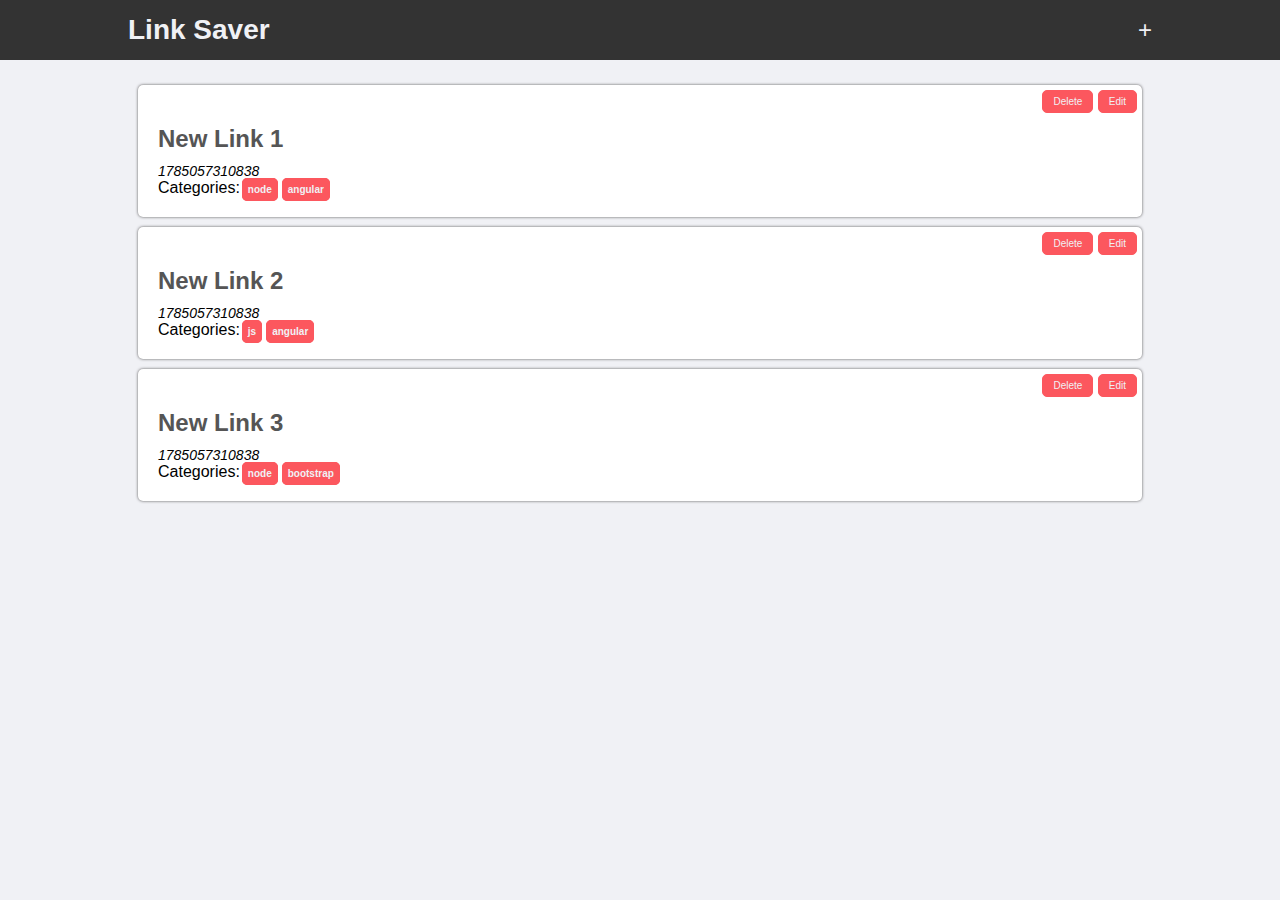
<file: Part-10/index.html>
<!DOCTYPE html>
<html lang="en">

<head>
	<meta charset="UTF-8">
	<meta name="viewport" content="width=device-width, initial-scale=1.0">
	<meta http-equiv="X-UA-Compatible" content="ie=edge">
	<title>Link Saver</title>
	<link rel="stylesheet" href="app.css">
</head>

<body>

	<nav id="nav">
		<div class="container" id="navContainer">
			<h1 class="nav-header">Link Saver</h1>
			<a id="addBtn">+</a>
		</div>
	</nav>

	<div class="container">

		<div class="panel hidden" id="addLinkPanel">
			<h3 class="header">Add Link</h3>
			<form id="addLinkForm">
				<input type="text" name="title" id="linkTitle" class="form-control" placeholder="Title">
				<input type="text" name="url" id="linkUrl" class="form-control" placeholder="URL">
				<input type="text" name="category" id="linkCategory" class="form-control" placeholder="Categories (comma separated)">

				<div id="addedCategories">

				</div>

				<input type="submit" id="submitButton" value="Submit">
				<input type="submit" id="cancelButton" value="Cancel">

			</form>
		</div>

		<div id="linksList">

		</div>

	</div>

	</div>

	<script src="app.js"></script>
</body>

</html>
</file>
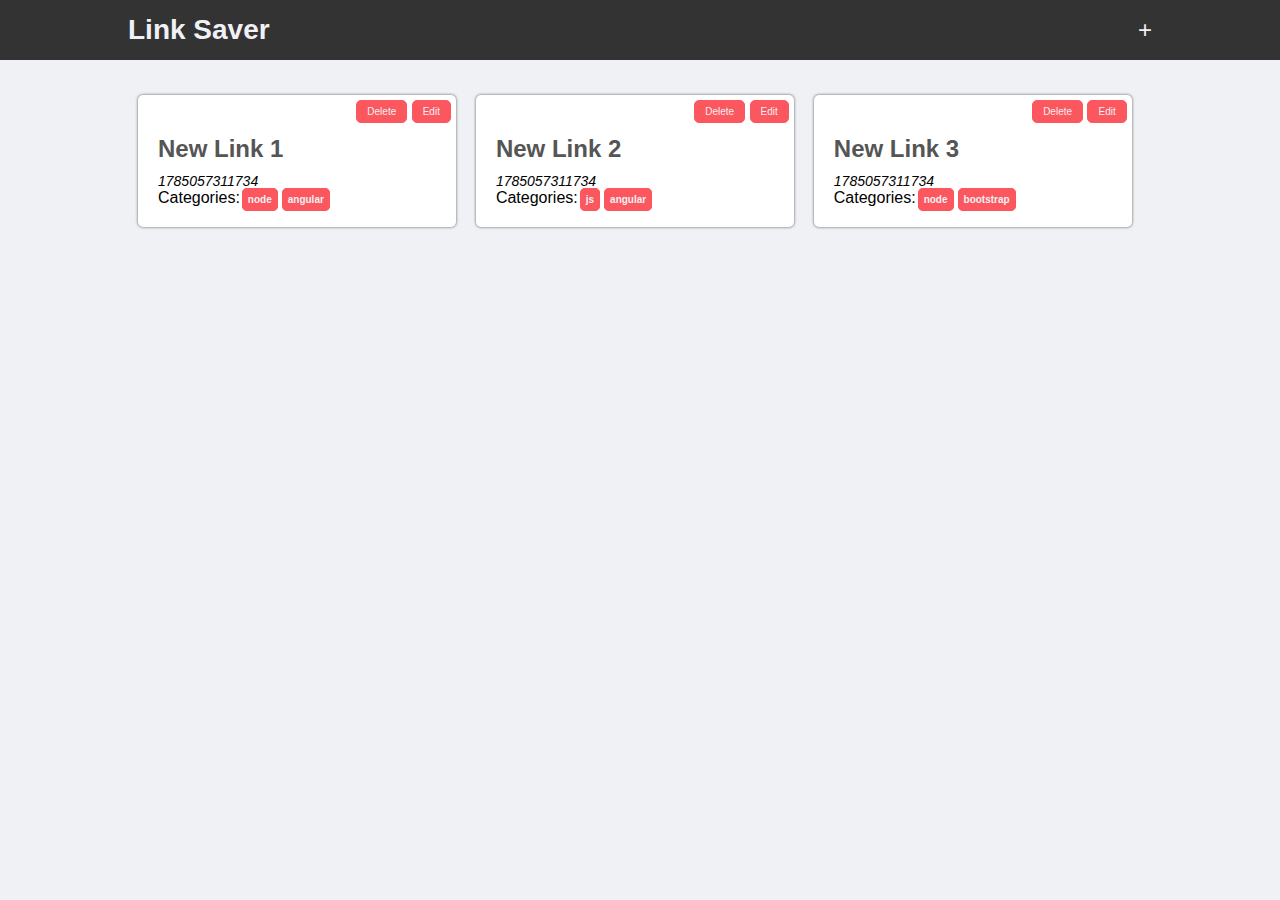
<file: Part-13/index.html>
<!DOCTYPE html>
<html lang="en">

<head>
	<meta charset="UTF-8">
	<meta name="viewport" content="width=device-width, initial-scale=1.0">
	<meta http-equiv="X-UA-Compatible" content="ie=edge">
	<title>Link Saver</title>
	<link rel="stylesheet" href="app.css">
</head>

<body>

	<nav id="nav">
		<div class="container" id="navContainer">
			<h1 class="nav-header">Link Saver</h1>
			<a id="addBtn">+</a>
		</div>
	</nav>

	<div class="container">

		<div id="addLinkContainer" class="full-screen-opaque hidden">
			<div class="panel" id="addLinkPanel">
				<h3 class="header">Add Link</h3>
				<form id="addLinkForm">
					<input type="text" name="title" id="linkTitle" class="form-control" placeholder="Title">
					<input type="text" name="url" id="linkUrl" class="form-control" placeholder="URL">
					<input type="text" name="category" id="linkCategory" class="form-control" placeholder="Categories (comma separated)">

					<div id="addedCategories">

					</div>

					<input type="submit" id="submitButton" value="Submit">
					<input type="submit" id="cancelButton" value="Cancel">

				</form>
			</div>
		</div>

		<div id="linksList">

			<div class="link panel">
				<div class="link-options">
					<button class="btn-sm">Delete</button>
					<button class="btn-sm">Edit</button>

				</div>

				<a href="http://www.jamesqquick.com">
					<h1 class="header">Link Title</h1>
				</a>
				<p class="link-date">12/25/2017</p>

				<div class="categories">
					Categories:
					<span class="category">Web Development</span>
					<span class="category">Javascript</span>

				</div>
			</div>



		</div>
	</div>

	<script src="app.js"></script>
</body>

</html>
</file>
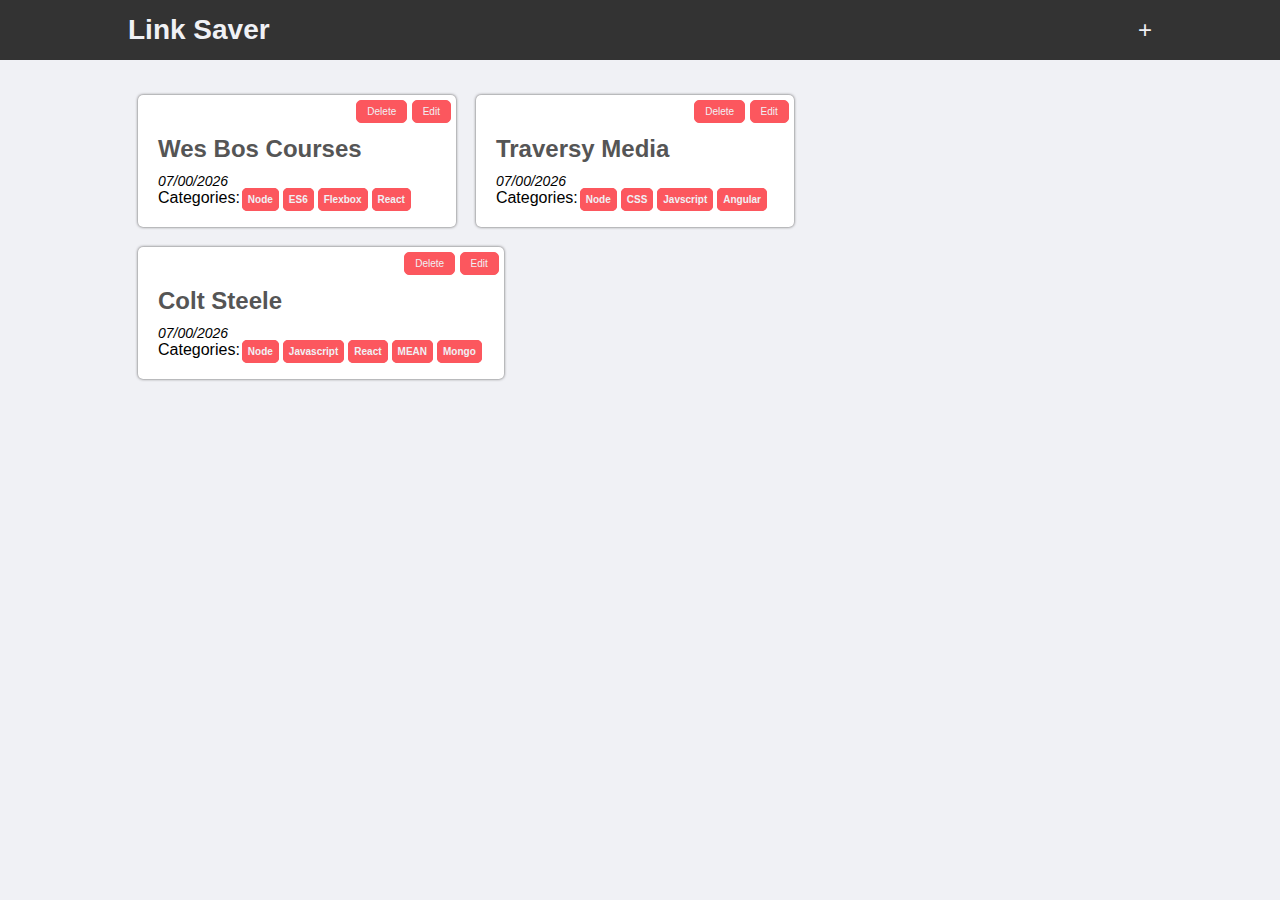
<file: Part-15/index.html>
<!DOCTYPE html>
<html lang="en">

<head>
	<meta charset="UTF-8">
	<meta name="viewport" content="width=device-width, initial-scale=1.0">
	<meta http-equiv="X-UA-Compatible" content="ie=edge">
	<title>Link Saver</title>
	<link rel="stylesheet" href="app.css">
</head>

<body>

	<nav id="nav">
		<div class="container" id="navContainer">
			<h1 class="nav-header">Link Saver</h1>
			<a id="addBtn">+</a>
		</div>
	</nav>

	<div class="container">

		<div id="addLinkContainer" class="full-screen-opaque hidden">
			<div class="panel" id="addLinkPanel">
				<h3 class="header">Add Link</h3>
				<form id="addLinkForm">
					<input type="text" name="title" id="linkTitle" class="form-control" placeholder="Title">
					<input type="text" name="url" id="linkUrl" class="form-control" placeholder="URL">
					<input type="text" name="category" id="linkCategory" class="form-control" placeholder="Categories (comma separated)">

					<div id="addedCategories">

					</div>

					<input type="submit" id="submitButton" value="Submit">
					<input type="submit" id="cancelButton" value="Cancel">

				</form>
			</div>
		</div>

		<div id="linksList">
		</div>
	</div>

	<script src="app.js"></script>
</body>

</html>
</file>
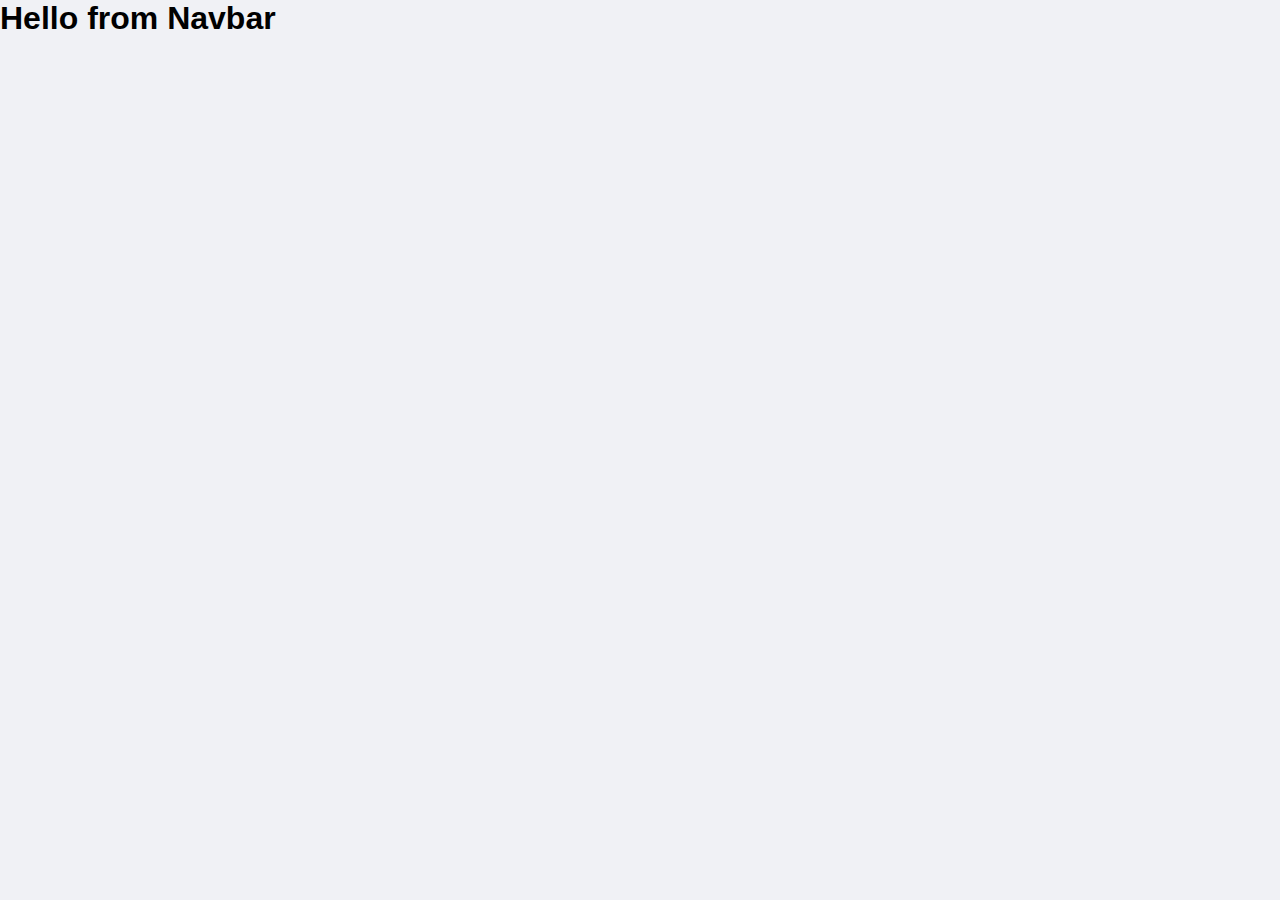
<file: Part-2/index.html>
<!DOCTYPE html>
<html lang="en">

<head>
	<meta charset="UTF-8">
	<meta name="viewport" content="width=device-width, initial-scale=1.0">
	<meta http-equiv="X-UA-Compatible" content="ie=edge">
	<title>Link Saver</title>
	<link rel="stylesheet" href="app.css">
</head>

<body>

	<nav>
		<h1>Hello from Navbar</h1>
	</nav>

	<div class="container">

		<div class="panel" id="addLinkPanel">

		</div>

		<div id="linksList">

		</div>

	</div>

	<script src="app.js"></script>
</body>

</html>
</file>
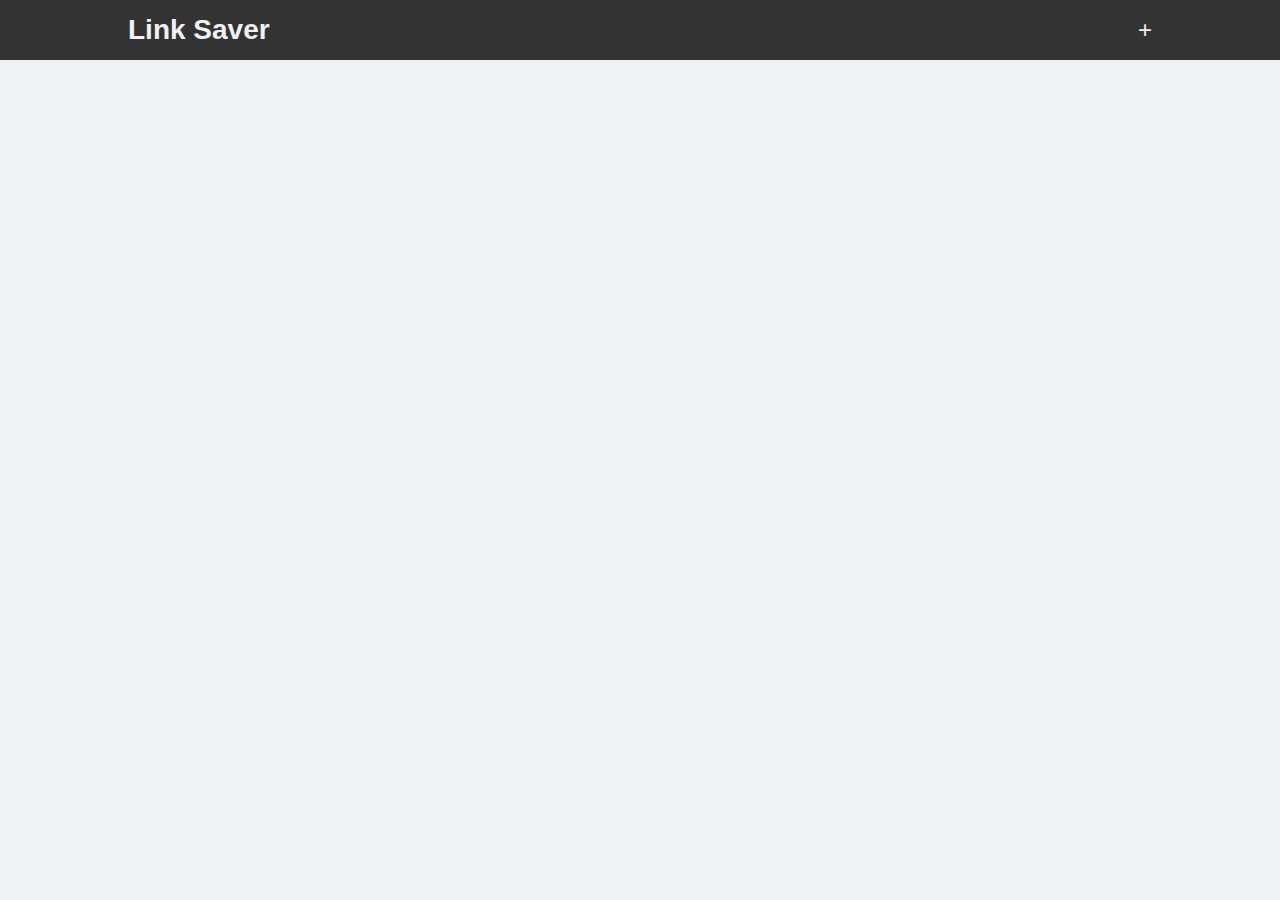
<file: Part-3/index.html>
<!DOCTYPE html>
<html lang="en">

<head>
	<meta charset="UTF-8">
	<meta name="viewport" content="width=device-width, initial-scale=1.0">
	<meta http-equiv="X-UA-Compatible" content="ie=edge">
	<title>Link Saver</title>
	<link rel="stylesheet" href="app.css">
</head>

<body>

	<nav id="nav">
		<div class="container" id="navContainer">
			<h1 class="nav-header">Link Saver</h1>
			<a id="addBtn">+</a>
		</div>
	</nav>

	<div class="container">

		<div class="panel" id="addLinkPanel">

		</div>

		<div id="linksList">

		</div>

	</div>

	<script src="app.js"></script>
</body>

</html>
</file>
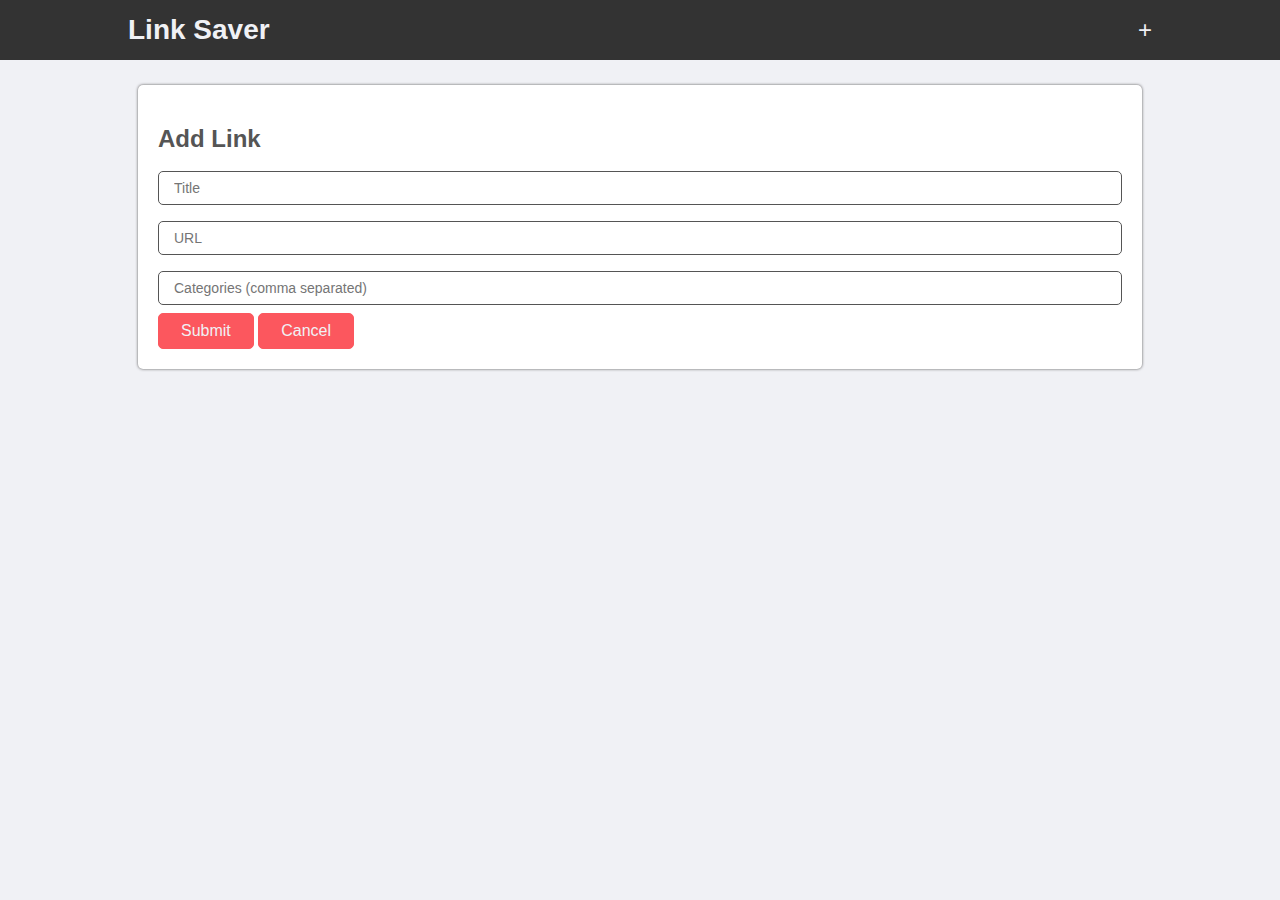
<file: Part-4/index.html>
<!DOCTYPE html>
<html lang="en">

<head>
	<meta charset="UTF-8">
	<meta name="viewport" content="width=device-width, initial-scale=1.0">
	<meta http-equiv="X-UA-Compatible" content="ie=edge">
	<title>Link Saver</title>
	<link rel="stylesheet" href="app.css">
</head>

<body>

	<nav id="nav">
		<div class="container" id="navContainer">
			<h1 class="nav-header">Link Saver</h1>
			<a id="addBtn">+</a>
		</div>
	</nav>

	<div class="container">

		<div class="panel" id="addLinkPanel">
			<h3 class="panel-heading">Add Link</h3>
			<form id="addLinkForm">
				<input type="text" name="title" id="linkTitle" class="form-control" placeholder="Title">
				<input type="text" name="url" id="linkUrl" class="form-control" placeholder="URL">
				<input type="text" name="category" id="linkCategory" class="form-control" placeholder="Categories (comma separated)">

				<div id="addedCategories">

				</div>

				<input type="submit" id="submitButton" value="Submit">
				<input type="submit" id="cancelButton" value="Cancel">

			</form>
		</div>

		<div id="linksList">

		</div>

	</div>

	<script src="app.js"></script>
</body>

</html>
</file>
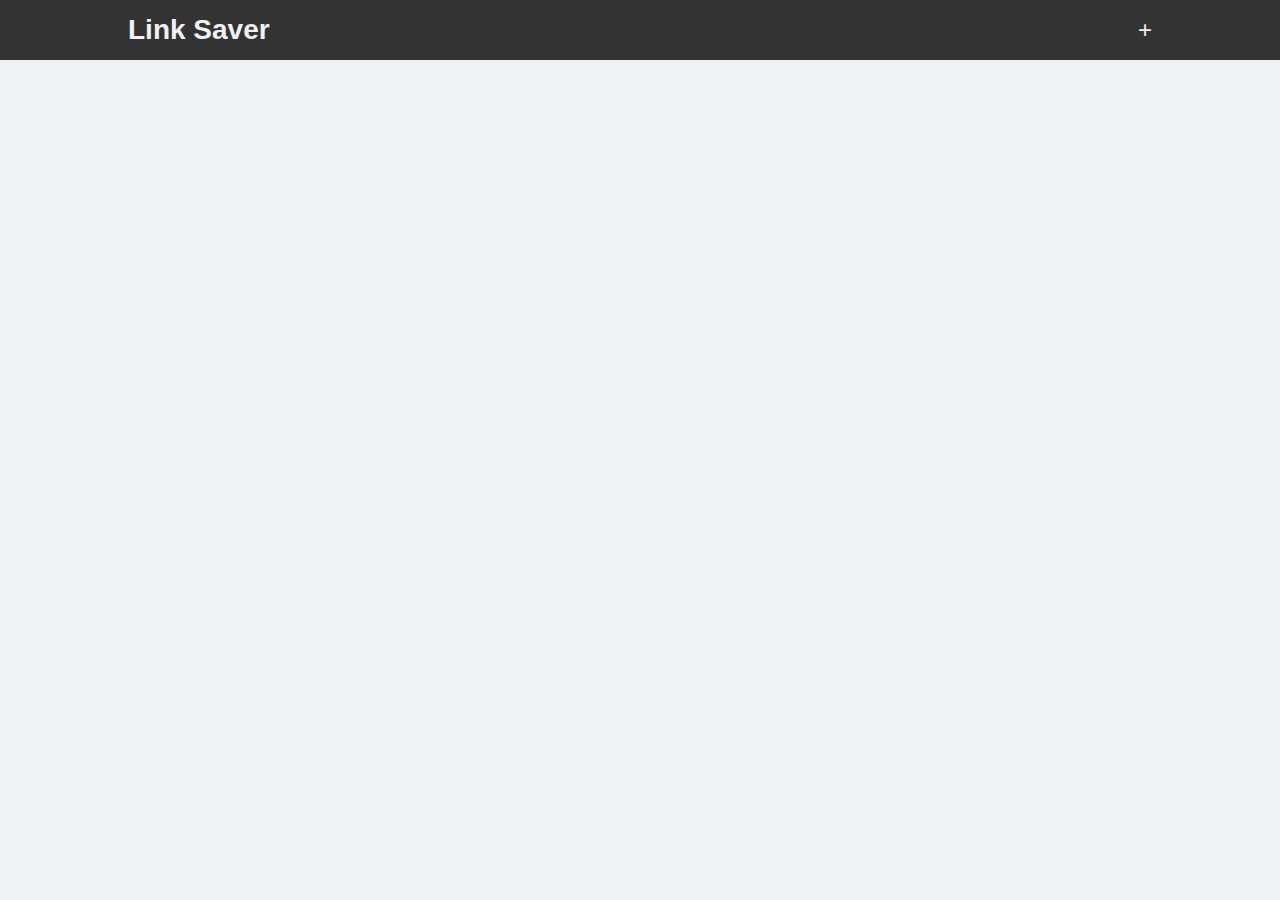
<file: Part-7/index.html>
<!DOCTYPE html>
<html lang="en">

<head>
	<meta charset="UTF-8">
	<meta name="viewport" content="width=device-width, initial-scale=1.0">
	<meta http-equiv="X-UA-Compatible" content="ie=edge">
	<title>Link Saver</title>
	<link rel="stylesheet" href="app.css">
</head>

<body>

	<nav id="nav">
		<div class="container" id="navContainer">
			<h1 class="nav-header">Link Saver</h1>
			<a id="addBtn">+</a>
		</div>
	</nav>

	<div class="container">

		<div class="panel hidden" id="addLinkPanel">
			<h3 class="panel-heading">Add Link</h3>
			<form id="addLinkForm">
				<input type="text" name="title" id="linkTitle" class="form-control" placeholder="Title">
				<input type="text" name="url" id="linkUrl" class="form-control" placeholder="URL">
				<input type="text" name="category" id="linkCategory" class="form-control" placeholder="Categories (comma separated)">

				<div id="addedCategories">

				</div>

				<input type="submit" id="submitButton" value="Submit">
				<input type="submit" id="cancelButton" value="Cancel">

			</form>
		</div>

		<div id="linksList">

		</div>

	</div>

	<script src="app.js"></script>
</body>

</html>
</file>
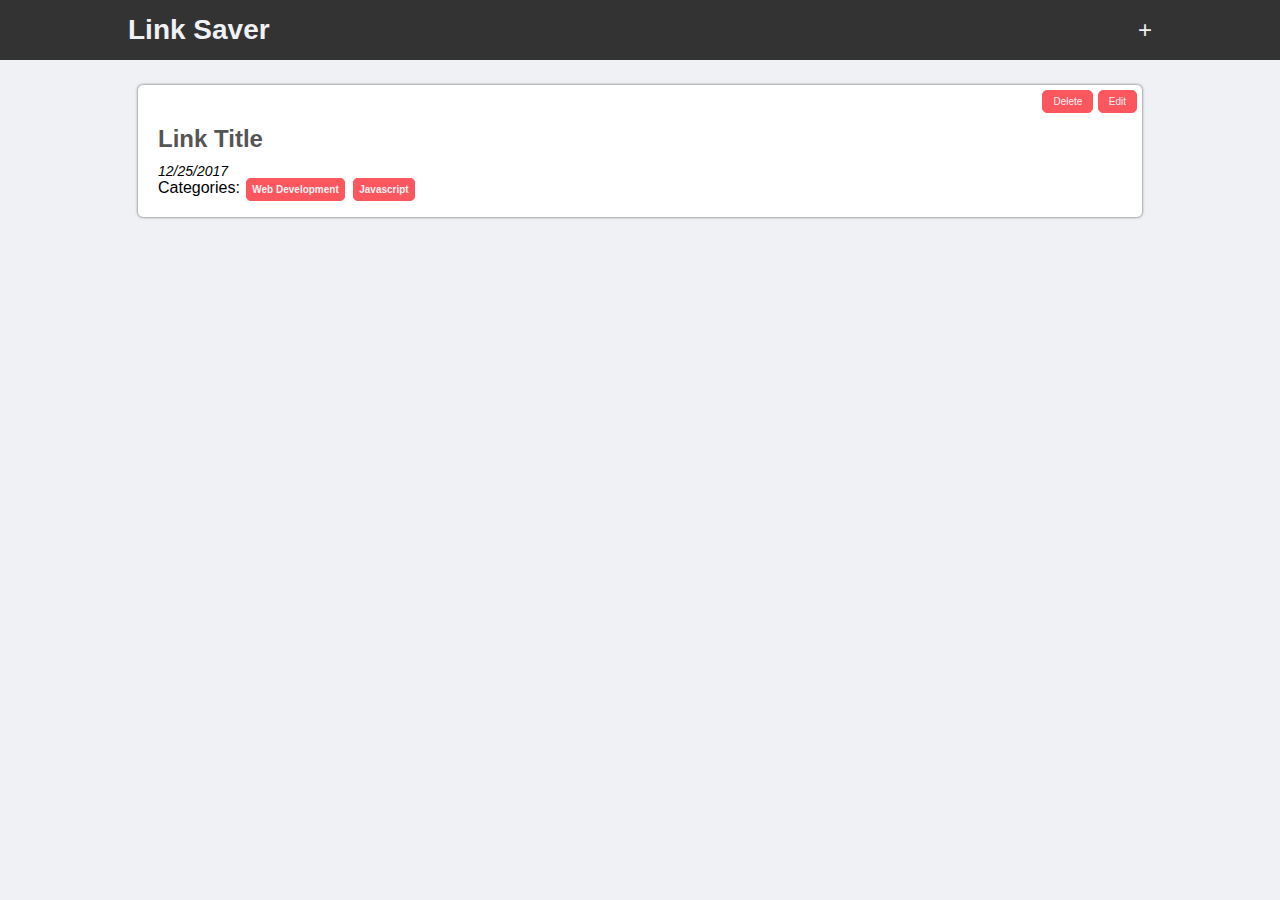
<file: Part-8/index.html>
<!DOCTYPE html>
<html lang="en">

<head>
	<meta charset="UTF-8">
	<meta name="viewport" content="width=device-width, initial-scale=1.0">
	<meta http-equiv="X-UA-Compatible" content="ie=edge">
	<title>Link Saver</title>
	<link rel="stylesheet" href="app.css">
</head>

<body>

	<nav id="nav">
		<div class="container" id="navContainer">
			<h1 class="nav-header">Link Saver</h1>
			<a id="addBtn">+</a>
		</div>
	</nav>

	<div class="container">

		<div class="panel hidden" id="addLinkPanel">
			<h3 class="header">Add Link</h3>
			<form id="addLinkForm">
				<input type="text" name="title" id="linkTitle" class="form-control" placeholder="Title">
				<input type="text" name="url" id="linkUrl" class="form-control" placeholder="URL">
				<input type="text" name="category" id="linkCategory" class="form-control" placeholder="Categories (comma separated)">

				<div id="addedCategories">

				</div>

				<input type="submit" id="submitButton" value="Submit">
				<input type="submit" id="cancelButton" value="Cancel">

			</form>
		</div>

		<div id="linksList">

			<div class="link panel">
				<div class="link-options">
					<button class="btn-sm">Delete</button>
					<button class="btn-sm">Edit</button>

				</div>
				<a href="http://www.jamesqquick.com">
					<h1 class="header">Link Title</h1>
				</a>
				<p class="link-date">12/25/2017</p>
				<div class="categories">
					Categories:
					<span class="category">Web Development</span>
					<span class="category">Javascript</span>
				</div>
			</div>
		</div>

	</div>

	</div>

	<script src="app.js"></script>
</body>

</html>
</file>
<file: Part-10/app.css>
/* ------------------------- */
/* Variables */
/* ------------------------- */

:root {
	--main-accent:#fc575e;
	--light-accent-color: #f0f1f5;
	--dark-accent-color: #333;
	--main-grey: #555;
}

/* ------------------------- */
/* Resets */
/* ------------------------- */
*{
	margin: 0;
	padding: 0;
	font-family: Arial, Helvetica, sans-serif;
	box-sizing: border-box;
}

/* ------------------------- */
/* Global */
/* ------------------------- */
body {
	background-color: var(--light-accent-color);
}

a {
	text-decoration: none
}

a:hover {
	cursor: pointer;
}

.container {
	width: 80%;
	margin: 0 auto;
}

.hidden {
	display: none;
}

.header {
	font-size: 24px;
	margin-bottom: 10px;
	color: var(--main-grey);
}


/* ------------------------- */
/* Navbar */
/* ------------------------- */
#nav {
	height: 60px;
	background: var(--dark-accent-color);
	margin-bottom: 25px;
}

#navContainer {
	display: flex;
	flex-direction: row;
	height: 100%;
	align-items: center;
	justify-content: space-between;
}

.nav-header {
	color: var(--light-accent-color);
	font-size: 28px;
}

#addBtn {
	font-size: 24px;
	color: var(--light-accent-color);
}

/* ------------------------- */
/* Panel */
/* ------------------------- */
.panel {
	background: white;
	border-radius: 5px;
	box-shadow: 0px 0px 3px var(--main-grey);
	padding: 40px 20px 20px 20px;
	margin: 10px;
}



/* ------------------------- */
/* Form */
/* ------------------------- */
.form-control {
	width: 100%;
	margin: 8px 0;
	height: 34px;
	border-radius: 5px;
	border: 1px solid var(--main-grey);
	padding: 5px 15px;
	font-size: 14px;
	color: var(--main-grey);
}

/* ------------------------- */
/* Buttons */
/* ------------------------- */
input[type='submit'], button {
	padding: 8px 22px;
	border-radius: 5px;
	border: 1px solid var(--main-accent);
	background-color: var(--main-accent);
	color: var(--light-accent-color);
	font-size: 16px;
}

input[type='submit']:hover, button:hover {
	cursor: pointer;
	color: var(--main-accent);
	background: white;
}

.btn-sm {
	font-size: 10px;
	padding: 5px 10px;
}

/* ------------------------- */
/* Link */
/* ------------------------- */

.link {
	position: relative;
}

.link-options {
	position: absolute;
	top: 5px;
	right: 5px;
}

.link-date {
	font-size: 14px;
	font-style: italic;
}

.category {
	font-weight: bold;
	padding: 5px;
	margin: 5px 2px;
	border: 1px solid var(--main-accent);
	border-radius: 5px;
	font-size: 10px;
	background-color: var(--main-accent);
	color: var(--light-accent-color);
}

#addedCategories {
	margin-bottom: 15px;
}
</file>
<file: Part-13/app.css>
/* ------------------------- */
/* Variables */
/* ------------------------- */

:root {
	--main-accent:#fc575e;
	--light-accent-color: #f0f1f5;
	--dark-accent-color: #333;
	--main-grey: #555;
}

/* ------------------------- */
/* Resets */
/* ------------------------- */
*{
	margin: 0;
	padding: 0;
	font-family: Arial, Helvetica, sans-serif;
	box-sizing: border-box;
}

/* ------------------------- */
/* Global */
/* ------------------------- */
body {
	background-color: var(--light-accent-color);
}

a {
	text-decoration: none
}

a:hover {
	cursor: pointer;
}

.container {
	width: 80%;
	margin: 0 auto;
}

.hidden {
	display: none;
}

.header {
	font-size: 24px;
	margin-bottom: 10px;
	color: var(--main-grey);
}

.full-screen-opaque {
	position: absolute;
	top: 0;
	left: 0;
	right: 0;
	bottom: 0;
	background-color: rgba(0, 0, 0, 0.85);
	z-index: 5;
}


/* ------------------------- */
/* Navbar */
/* ------------------------- */
#nav {
	height: 60px;
	background: var(--dark-accent-color);
	margin-bottom: 25px;
}

#navContainer {
	display: flex;
	flex-direction: row;
	height: 100%;
	align-items: center;
	justify-content: space-between;
}

.nav-header {
	color: var(--light-accent-color);
	font-size: 28px;
	transition: all 0.25s;
}

.nav-header:hover {
	color: var(--main-accent);
	letter-spacing: 10px;
	transform: scale(1.05);
}

#addBtn {
	font-size: 24px;
	color: var(--light-accent-color);
	transition: transform 0.25s 0s;
}

#addBtn:hover {
	transform: scale(1.2);
}

@media only screen and (max-width: 786px) {
	#nav {
		height: 100px;
	}

	#navContainer {
		flex-direction: column;
		justify-content: center;
	}
}
/* ------------------------- */
/* Panel */
/* ------------------------- */
.panel {
	background: white;
	border-radius: 5px;
	box-shadow: 0px 0px 3px var(--main-grey);
	padding: 40px 20px 20px 20px;
	margin: 10px;
}



/* ------------------------- */
/* Form */
/* ------------------------- */
.form-control {
	width: 100%;
	margin: 8px 0;
	height: 34px;
	border-radius: 5px;
	border: 1px solid var(--main-grey);
	padding: 5px 15px;
	font-size: 14px;
	color: var(--main-grey);
}

#addLinkContainer {
	display: flex;
	justify-content: center;
	align-items: center;
	
}

#addLinkContainer.hidden {
	display: none;
}

/* ------------------------- */
/* Buttons */
/* ------------------------- */
input[type='submit'], button {
	padding: 8px 22px;
	border-radius: 5px;
	border: 1px solid var(--main-accent);
	background-color: var(--main-accent);
	color: var(--light-accent-color);
	font-size: 16px;
	transition: all 0.25s;
}

input[type='submit']:hover, button:hover {
	cursor: pointer;
	color: var(--main-accent);
	background: white;
}

.btn-sm {
	font-size: 10px;
	padding: 5px 10px;
}

/* ------------------------- */
/* Link */
/* ------------------------- */

.link {
	position: relative;
}

#linksList {
	display: flex;
	flex-wrap: wrap;
}

.flex-item {
	flex-basis: 100%;
}

.link-options {
	position: absolute;
	top: 5px;
	right: 5px;
}

.link-date {
	font-size: 14px;
	font-style: italic;
}

.category {
	font-weight: bold;
	padding: 5px;
	margin: 5px 2px;
	border: 1px solid var(--main-accent);
	border-radius: 5px;
	font-size: 10px;
	background-color: var(--main-accent);
	color: var(--light-accent-color);
}

#addedCategories {
	margin-bottom: 15px;
}

@media only screen and (min-width: 786px){
	.flex-item {
		flex-basis: 50%;
	}
}

@media only screen and (min-width: 1280px){
	.flex-item {
		flex-basis: 33%;
	}
}
</file>
<file: Part-15/app.css>
/* ------------------------- */
/* Variables */
/* ------------------------- */

:root {
	--main-accent:#fc575e;
	--light-accent-color: #f0f1f5;
	--dark-accent-color: #333;
	--main-grey: #555;
}

/* ------------------------- */
/* Resets */
/* ------------------------- */
*{
	margin: 0;
	padding: 0;
	font-family: Arial, Helvetica, sans-serif;
	box-sizing: border-box;
}

/* ------------------------- */
/* Global */
/* ------------------------- */
body {
	background-color: var(--light-accent-color);
}

a {
	text-decoration: none
}

a:hover {
	cursor: pointer;
}

.container {
	width: 80%;
	margin: 0 auto;
}

.hidden {
	display: none;
}

.header {
	font-size: 24px;
	margin-bottom: 10px;
	color: var(--main-grey);
}

.full-screen-opaque {
	position: absolute;
	top: 0;
	left: 0;
	right: 0;
	bottom: 0;
	background-color: rgba(0, 0, 0, 0.85);
	z-index: 5;
}

/* ------------------------- */
/* Navbar */
/* ------------------------- */
#nav {
	height: 60px;
	background: var(--dark-accent-color);
	margin-bottom: 25px;
}

#navContainer {
	display: flex;
	flex-direction: row;
	height: 100%;
	align-items: center;
	justify-content: space-between;
}

.nav-header {
	color: var(--light-accent-color);
	font-size: 28px;
	transition: all 0.25s;
}

.nav-header:hover {
	color: var(--main-accent);
	letter-spacing: 10px;
	transform: scale(1.05);
}

#addBtn {
	font-size: 24px;
	color: var(--light-accent-color);
	transition: transform 0.25s 0s;
}

#addBtn:hover {
	transform: scale(1.2);
}

@media only screen and (max-width: 786px) {
	#nav {
		height: 100px;
	}

	#navContainer {
		flex-direction: column;
		justify-content: center;
	}
}

/* ------------------------- */
/* Panel */
/* ------------------------- */
.panel {
	background: white;
	border-radius: 5px;
	box-shadow: 0px 0px 3px var(--main-grey);
	padding: 40px 20px 20px 20px;
	margin: 10px;
}



/* ------------------------- */
/* Form */
/* ------------------------- */
.form-control {
	width: 100%;
	margin: 8px 0;
	height: 34px;
	border-radius: 5px;
	border: 1px solid var(--main-grey);
	padding: 5px 15px;
	font-size: 14px;
	color: var(--main-grey);
}

#addLinkContainer {
	display: flex;
	justify-content: center;
	align-items: center;
	
}

#addLinkContainer.hidden {
	display: none;
}

#addLinkPanel {
	animation: slide-down 1s 0s ease-in;
}

/* ------------------------- */
/* Buttons */
/* ------------------------- */
input[type='submit'], button {
	padding: 8px 22px;
	border-radius: 5px;
	border: 1px solid var(--main-accent);
	background-color: var(--main-accent);
	color: var(--light-accent-color);
	font-size: 16px;
	transition: all 0.25s;
}

input[type='submit']:hover, button:hover {
	cursor: pointer;
	color: var(--main-accent);
	background: white;
}

.btn-sm {
	font-size: 10px;
	padding: 5px 10px;
}

/* ------------------------- */
/* Link */
/* ------------------------- */

.link {
	position: relative;
}

.link:hover {
	box-shadow: 0 0 5px var(--main-accent);
}

#linksList {
	display: flex;
	flex-wrap: wrap;
}

.flex-item {
	flex-basis: 100%;
}

.link-options {
	position: absolute;
	top: 5px;
	right: 5px;
}

.link-date {
	font-size: 14px;
	font-style: italic;
}

#addedCategories {
	margin-bottom: 15px;
}

.category {
	font-weight: bold;
	padding: 5px;
	margin: 5px 2px;
	border: 1px solid var(--main-accent);
	border-radius: 5px;
	font-size: 10px;
	background-color: var(--main-accent);
	color: var(--light-accent-color);
}

@media only screen and (min-width: 786px){
	.flex-item {
		flex-basis: 50%;
	}
}

@media only screen and (min-width: 1280px){
	.flex-item {
		flex-basis: 33%;
	}
}

/* ------------------------- */
/* Animations */
/* ------------------------- */
@keyframes slide-down {
	0% {
		transform: translateY(-1000px); 
	}
	90%{
		transform: translateY(25px);
	}
	95%{
		transform: translateY(-10px);
	}
	100% {
	transform: translateY(0px);
	}
}
</file>
<file: Part-2/app.css>
/* ------------------------- */
/* Variables */
/* ------------------------- */

:root {
	--main-accent:#fc575e;
	--light-accent-color: #f0f1f5;
	--dark-accent-color: #333;
	--main-grey: #555;
}

/* ------------------------- */
/* Resets */
/* ------------------------- */
*{
	margin: 0;
	padding: 0;
	font-family: Arial, Helvetica, sans-serif;
	box-sizing: border-box;
}

/* ------------------------- */
/* Global */
/* ------------------------- */
body {
	background-color: var(--light-accent-color);
}

a {
	text-decoration: none
}

a:hover {
	cursor: pointer;
}
</file>
<file: Part-3/app.css>
/* ------------------------- */
/* Variables */
/* ------------------------- */

:root {
	--main-accent:#fc575e;
	--light-accent-color: #f0f1f5;
	--dark-accent-color: #333;
	--main-grey: #555;
}

/* ------------------------- */
/* Resets */
/* ------------------------- */
*{
	margin: 0;
	padding: 0;
	font-family: Arial, Helvetica, sans-serif;
	box-sizing: border-box;
}

/* ------------------------- */
/* Global */
/* ------------------------- */
body {
	background-color: var(--light-accent-color);
}

a {
	text-decoration: none
}

a:hover {
	cursor: pointer;
}

.container {
	width: 80%;
	margin: 0 auto;
}


/* ------------------------- */
/* Navbar */
/* ------------------------- */
#nav {
	height: 60px;
	background: var(--dark-accent-color);
	margin-bottom: 25px;
}

#navContainer {
	display: flex;
	flex-direction: row;
	height: 100%;
	align-items: center;
	justify-content: space-between;
}

.nav-header {
	color: var(--light-accent-color);
	font-size: 28px;
}

#addBtn {
	font-size: 24px;
	color: var(--light-accent-color);
}
</file>
<file: Part-4/app.css>
/* ------------------------- */
/* Variables */
/* ------------------------- */

:root {
	--main-accent:#fc575e;
	--light-accent-color: #f0f1f5;
	--dark-accent-color: #333;
	--main-grey: #555;
}

/* ------------------------- */
/* Resets */
/* ------------------------- */
*{
	margin: 0;
	padding: 0;
	font-family: Arial, Helvetica, sans-serif;
	box-sizing: border-box;
}

/* ------------------------- */
/* Global */
/* ------------------------- */
body {
	background-color: var(--light-accent-color);
}

a {
	text-decoration: none
}

a:hover {
	cursor: pointer;
}

.container {
	width: 80%;
	margin: 0 auto;
}


/* ------------------------- */
/* Navbar */
/* ------------------------- */
#nav {
	height: 60px;
	background: var(--dark-accent-color);
	margin-bottom: 25px;
}

#navContainer {
	display: flex;
	flex-direction: row;
	height: 100%;
	align-items: center;
	justify-content: space-between;
}

.nav-header {
	color: var(--light-accent-color);
	font-size: 28px;
}

#addBtn {
	font-size: 24px;
	color: var(--light-accent-color);
}

/* ------------------------- */
/* Panel */
/* ------------------------- */
.panel {
	background: white;
	border-radius: 5px;
	box-shadow: 0px 0px 3px var(--main-grey);
	padding: 40px 20px 20px 20px;
	margin: 10px;
}

.panel-heading{
	font-size: 24px;
	margin-bottom: 10px;
	color: var(--main-grey);
}

/* ------------------------- */
/* Form */
/* ------------------------- */
.form-control {
	width: 100%;
	margin: 8px 0;
	height: 34px;
	border-radius: 5px;
	border: 1px solid var(--main-grey);
	padding: 5px 15px;
	font-size: 14px;
	color: var(--main-grey);
}

/* ------------------------- */
/* Buttons */
/* ------------------------- */
input[type='submit'], button {
	padding: 8px 22px;
	border-radius: 5px;
	border: 1px solid var(--main-accent);
	background-color: var(--main-accent);
	color: var(--light-accent-color);
	font-size: 16px;
}

input[type='submit']:hover, button:hover {
	cursor: pointer;
	color: var(--main-accent);
	background: white;
}
</file>
<file: Part-7/app.css>
/* ------------------------- */
/* Variables */
/* ------------------------- */

:root {
	--main-accent:#fc575e;
	--light-accent-color: #f0f1f5;
	--dark-accent-color: #333;
	--main-grey: #555;
}

/* ------------------------- */
/* Resets */
/* ------------------------- */
*{
	margin: 0;
	padding: 0;
	font-family: Arial, Helvetica, sans-serif;
	box-sizing: border-box;
}

/* ------------------------- */
/* Global */
/* ------------------------- */
body {
	background-color: var(--light-accent-color);
}

a {
	text-decoration: none
}

a:hover {
	cursor: pointer;
}

.container {
	width: 80%;
	margin: 0 auto;
}

.hidden {
	display: none;
}


/* ------------------------- */
/* Navbar */
/* ------------------------- */
#nav {
	height: 60px;
	background: var(--dark-accent-color);
	margin-bottom: 25px;
}

#navContainer {
	display: flex;
	flex-direction: row;
	height: 100%;
	align-items: center;
	justify-content: space-between;
}

.nav-header {
	color: var(--light-accent-color);
	font-size: 28px;
}

#addBtn {
	font-size: 24px;
	color: var(--light-accent-color);
}

/* ------------------------- */
/* Panel */
/* ------------------------- */
.panel {
	background: white;
	border-radius: 5px;
	box-shadow: 0px 0px 3px var(--main-grey);
	padding: 40px 20px 20px 20px;
	margin: 10px;
}

.panel-heading{
	font-size: 24px;
	margin-bottom: 10px;
	color: var(--main-grey);
}

/* ------------------------- */
/* Form */
/* ------------------------- */
.form-control {
	width: 100%;
	margin: 8px 0;
	height: 34px;
	border-radius: 5px;
	border: 1px solid var(--main-grey);
	padding: 5px 15px;
	font-size: 14px;
	color: var(--main-grey);
}

/* ------------------------- */
/* Buttons */
/* ------------------------- */
input[type='submit'], button {
	padding: 8px 22px;
	border-radius: 5px;
	border: 1px solid var(--main-accent);
	background-color: var(--main-accent);
	color: var(--light-accent-color);
	font-size: 16px;
}

input[type='submit']:hover, button:hover {
	cursor: pointer;
	color: var(--main-accent);
	background: white;
}
</file>
<file: Part-8/app.css>
/* ------------------------- */
/* Variables */
/* ------------------------- */

:root {
	--main-accent:#fc575e;
	--light-accent-color: #f0f1f5;
	--dark-accent-color: #333;
	--main-grey: #555;
}

/* ------------------------- */
/* Resets */
/* ------------------------- */
*{
	margin: 0;
	padding: 0;
	font-family: Arial, Helvetica, sans-serif;
	box-sizing: border-box;
}

/* ------------------------- */
/* Global */
/* ------------------------- */
body {
	background-color: var(--light-accent-color);
}

a {
	text-decoration: none
}

a:hover {
	cursor: pointer;
}

.container {
	width: 80%;
	margin: 0 auto;
}

.hidden {
	display: none;
}

.header {
	font-size: 24px;
	margin-bottom: 10px;
	color: var(--main-grey);
}


/* ------------------------- */
/* Navbar */
/* ------------------------- */
#nav {
	height: 60px;
	background: var(--dark-accent-color);
	margin-bottom: 25px;
}

#navContainer {
	display: flex;
	flex-direction: row;
	height: 100%;
	align-items: center;
	justify-content: space-between;
}

.nav-header {
	color: var(--light-accent-color);
	font-size: 28px;
}

#addBtn {
	font-size: 24px;
	color: var(--light-accent-color);
}

/* ------------------------- */
/* Panel */
/* ------------------------- */
.panel {
	background: white;
	border-radius: 5px;
	box-shadow: 0px 0px 3px var(--main-grey);
	padding: 40px 20px 20px 20px;
	margin: 10px;
}



/* ------------------------- */
/* Form */
/* ------------------------- */
.form-control {
	width: 100%;
	margin: 8px 0;
	height: 34px;
	border-radius: 5px;
	border: 1px solid var(--main-grey);
	padding: 5px 15px;
	font-size: 14px;
	color: var(--main-grey);
}

/* ------------------------- */
/* Buttons */
/* ------------------------- */
input[type='submit'], button {
	padding: 8px 22px;
	border-radius: 5px;
	border: 1px solid var(--main-accent);
	background-color: var(--main-accent);
	color: var(--light-accent-color);
	font-size: 16px;
}

input[type='submit']:hover, button:hover {
	cursor: pointer;
	color: var(--main-accent);
	background: white;
}

.btn-sm {
	font-size: 10px;
	padding: 5px 10px;
}

/* ------------------------- */
/* Link */
/* ------------------------- */

.link {
	position: relative;
}

.link-options {
	position: absolute;
	top: 5px;
	right: 5px;
}

.link-date {
	font-size: 14px;
	font-style: italic;
}

.category {
	font-weight: bold;
	padding: 5px;
	margin: 5px 2px;
	border: 1px solid var(--main-accent);
	border-radius: 5px;
	font-size: 10px;
	background-color: var(--main-accent);
	color: var(--light-accent-color);
}
</file>
